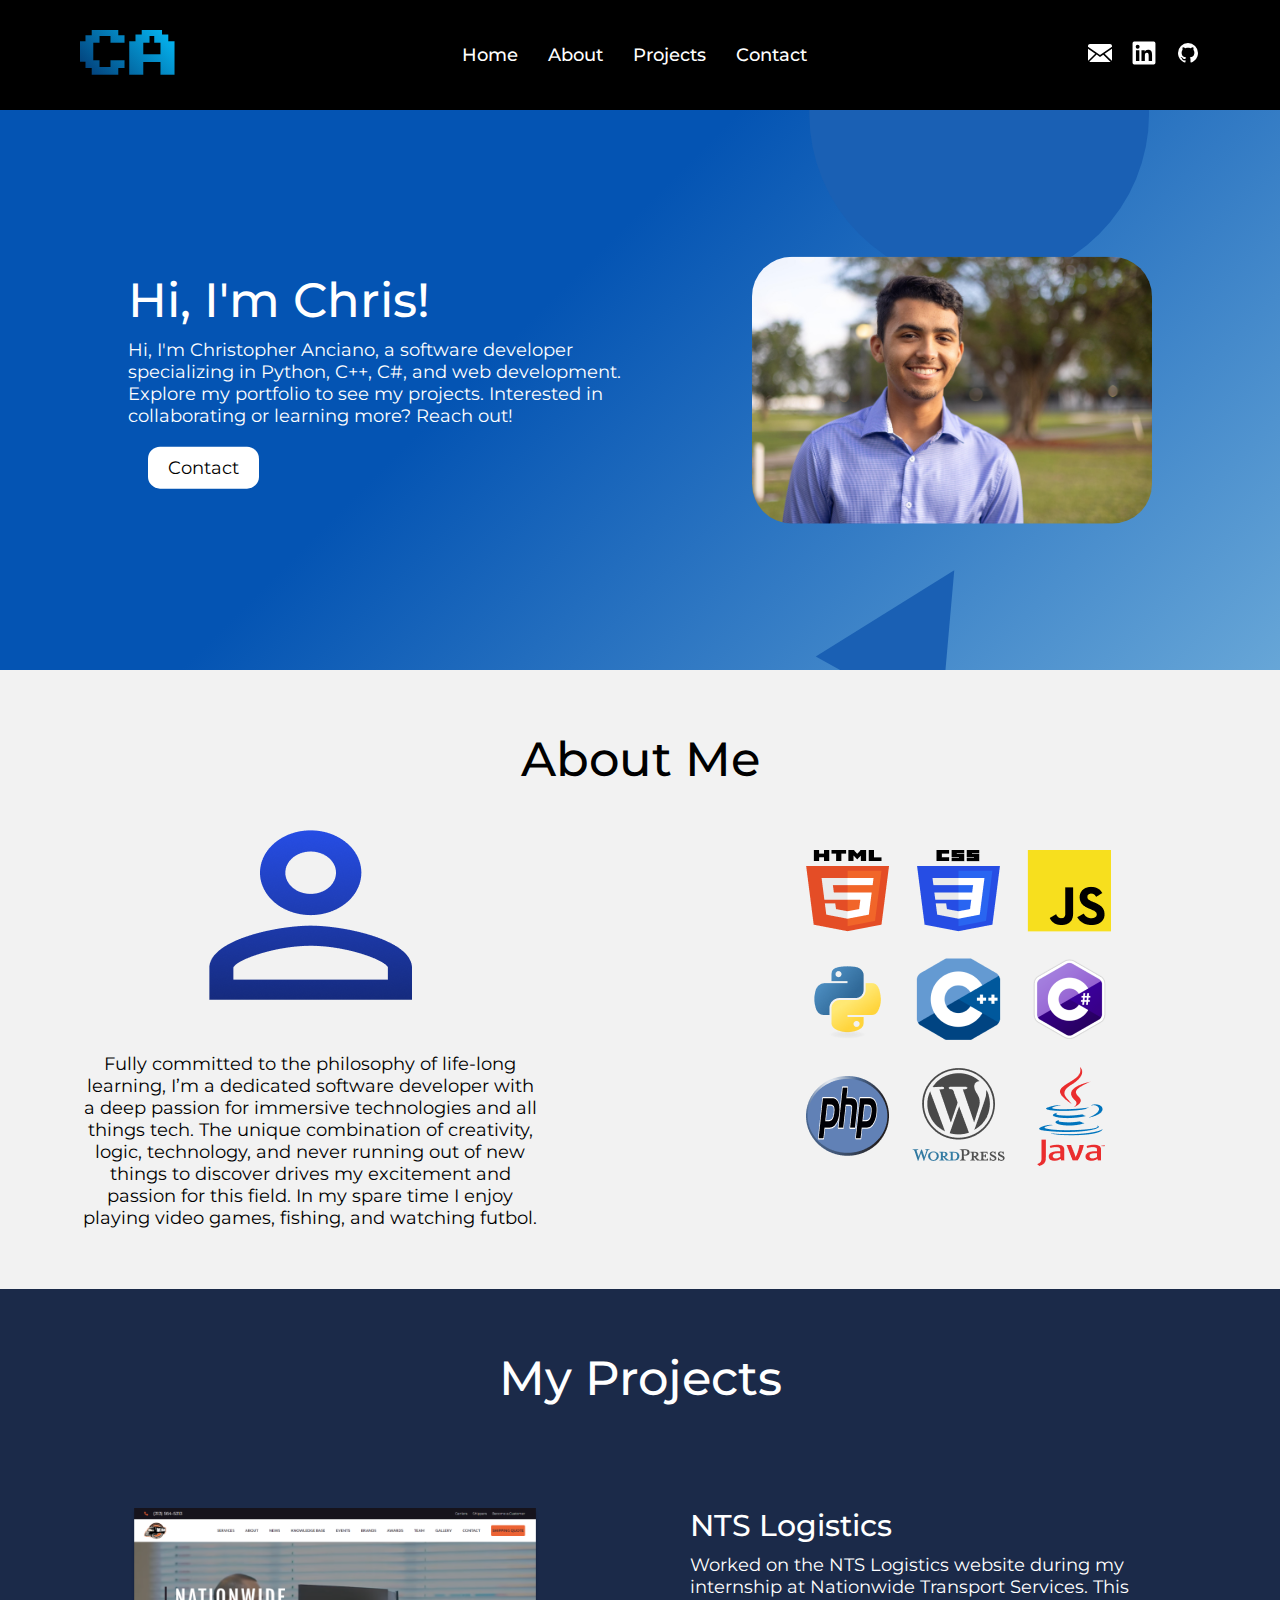
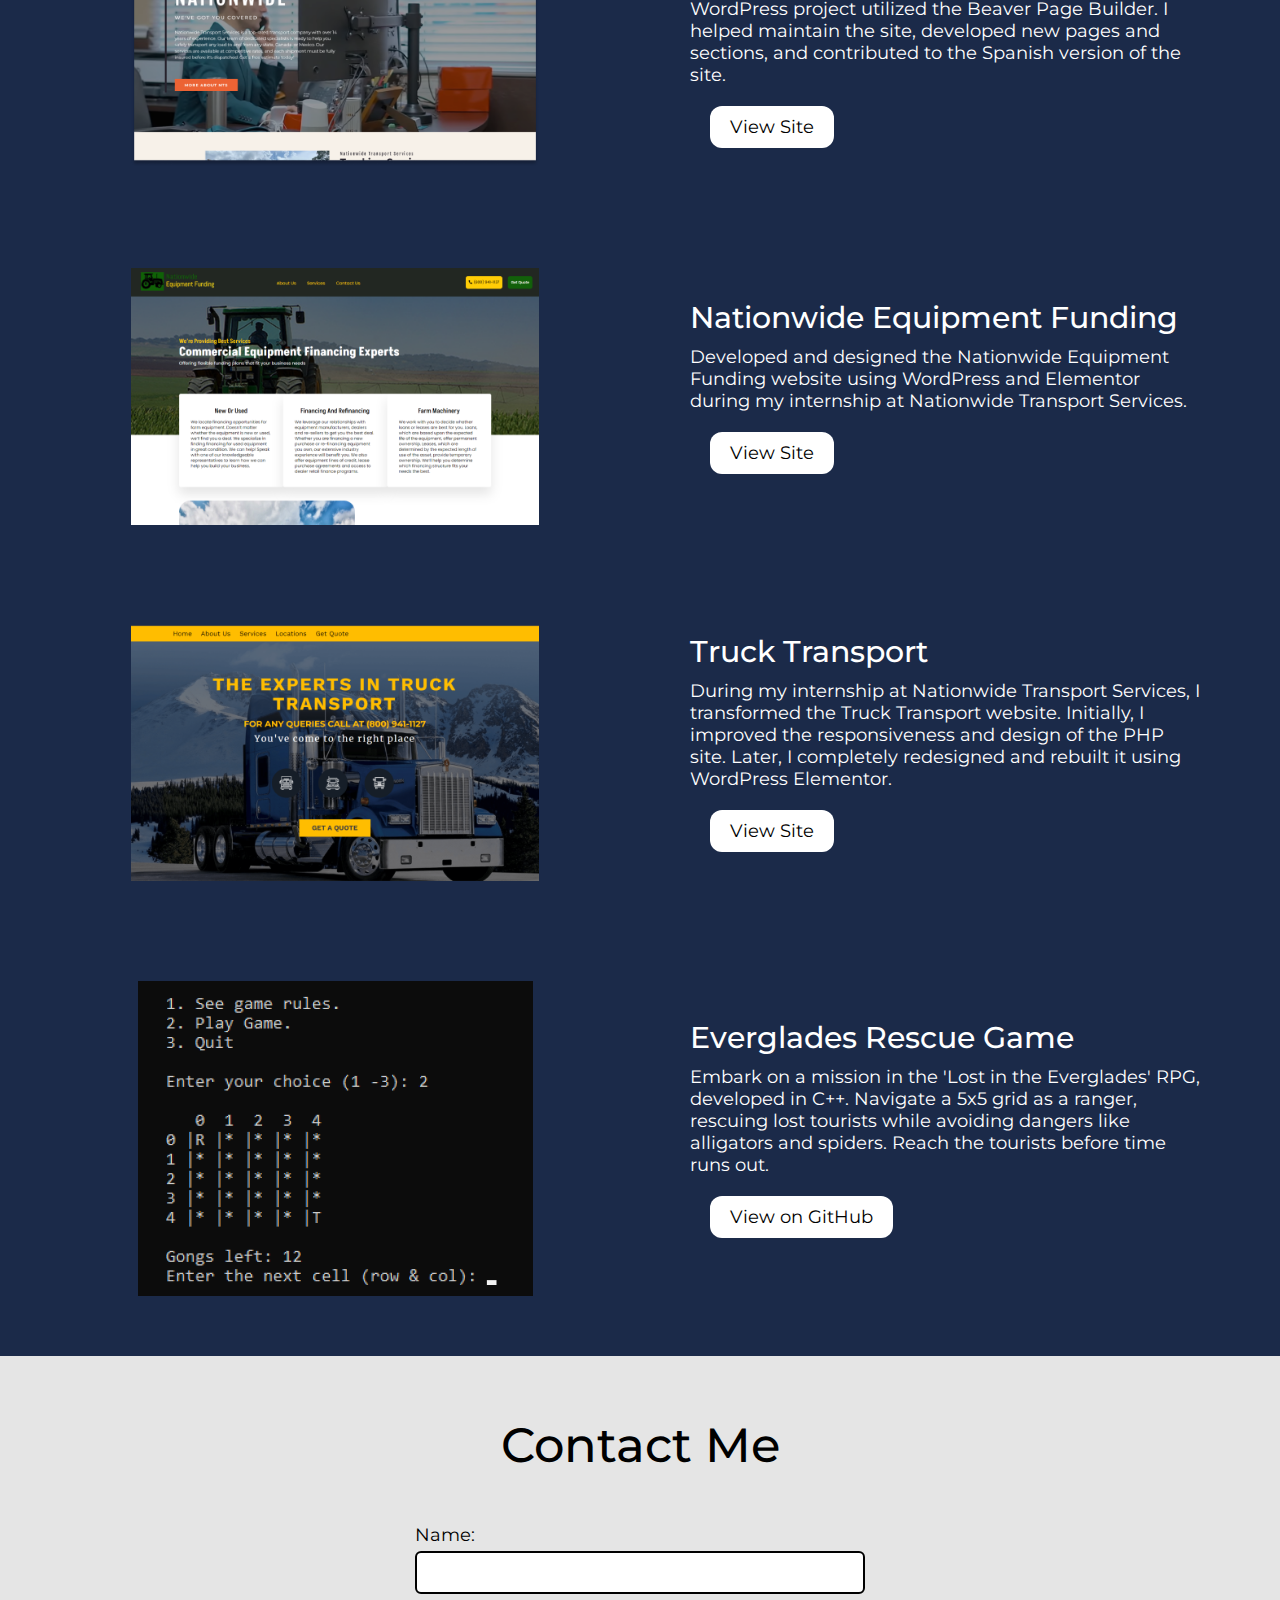
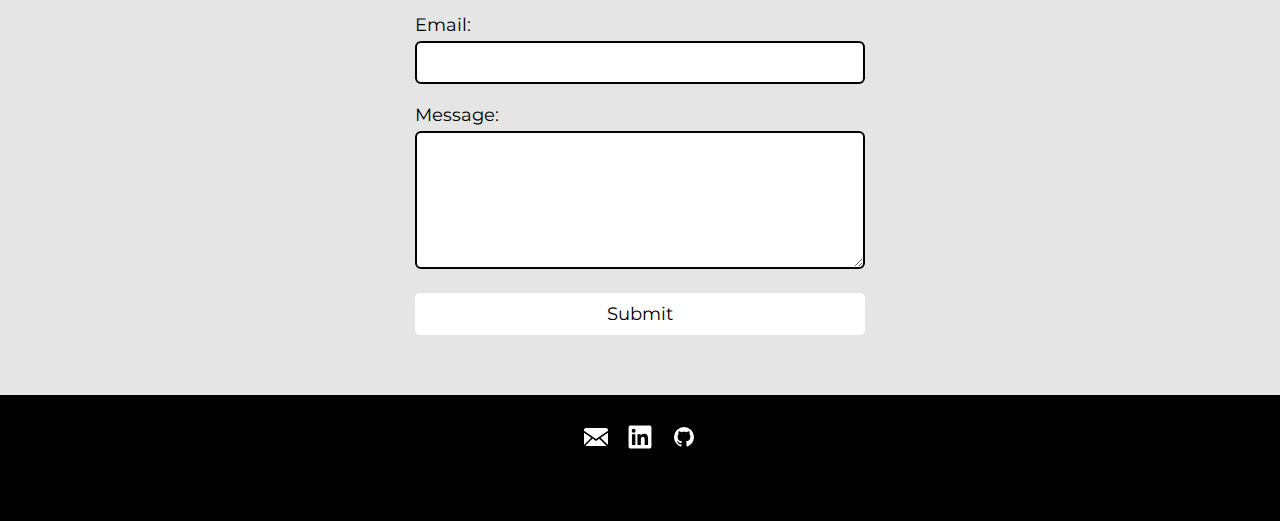
<file: index.html>
<!DOCTYPE html>
<html lang="en">
<head>
    <!-- Importing Google Font -->
    <link href="https://fonts.googleapis.com/css2?family=Montserrat:wght@400;700&display=swap" rel="stylesheet">
    <link href="https://fonts.googleapis.com/css2?family=Press+Start+2P&display=swap" rel="stylesheet">
    <meta charset="UTF-8">
    <meta name="viewport" content="width=device-width, initial-scale=1.0">
    <title>Christopher Anciano's Portfolio</title>
    <link rel="stylesheet" href="styles.css">
    <link rel="icon" href="favicon.ico" type="image/x-icon">
    <!-- Recaptcha
    <script src="https://www.google.com/recaptcha/api.js" async defer></script> -->
</head>
<body>
    <!-- Header Section -->
    <header>
        <div class="header-container">
            <!-- Logo Section -->
            <div class="logo">
                <h1>CA</h1>
            </div>
            <!-- Header Nav -->
<nav class="header-nav">
    <ul>
        <li><a href="./">Home</a></li>
        <li><a href=".#about">About</a></li>
        <li><a href=".#projects">Projects</a></li>
        <li><a href=".#contact">Contact</a></li>
    </ul>
</nav>

<!-- Social Media Icons -->
<div class="icons">

       <!-- Email Icon -->
        <a href="mailto:chris.anciano10@gmail.com" class="email-icon" rel="noopener noreferrer">
            <svg class="icon icon-1" xmlns="http://www.w3.org/2000/svg" viewBox="0 0 20 20">
                <path fill="currentColor" fill-rule="evenodd" d="m7.172 11.334l2.83 1.935l2.728-1.882l6.115 6.033q-.242.079-.512.08H1.667c-.22 0-.43-.043-.623-.12zM20 6.376v9.457c0 .247-.054.481-.15.692l-5.994-5.914zM0 6.429l6.042 4.132l-5.936 5.858A1.7 1.7 0 0 1 0 15.833zM18.333 2.5c.92 0 1.667.746 1.667 1.667v.586L9.998 11.648L0 4.81v-.643C0 3.247.746 2.5 1.667 2.5z"/>
            </svg>
        </a>

        <!-- LinkedIn Icon -->
        <a href="https://www.linkedin.com/in/chrisanciano" class="linkedin-icon" target="_blank" rel="noopener noreferrer">
            <svg class="icon icon-2" xmlns="http://www.w3.org/2000/svg" viewBox="0 0 128 128">
                <path fill="currentColor" d="M116 3H12a8.91 8.91 0 0 0-9 8.8v104.42a8.91 8.91 0 0 0 9 8.78h104a8.93 8.93 0 0 0 9-8.81V11.77A8.93 8.93 0 0 0 116 3M39.17 107H21.06V48.73h18.11zm-9-66.21a10.5 10.5 0 1 1 10.49-10.5a10.5 10.5 0 0 1-10.54 10.48zM107 107H88.89V78.65c0-6.75-.12-15.44-9.41-15.44s-10.87 7.36-10.87 15V107H50.53V48.73h17.36v8h.24c2.42-4.58 8.32-9.41 17.13-9.41C103.6 47.28 107 59.35 107 75z"/>
            </svg>
        </a>

        <!-- GitHub Icon -->
        <a href="https://github.com/ChrisAnciano" class="github-icon" target="_blank" rel="noopener noreferrer">
            <svg class="icon icon-3" xmlns="http://www.w3.org/2000/svg" viewBox="0 0 24 24">
                    <path fill="currentColor" d="M12 2A10 10 0 0 0 2 12c0 4.42 2.87 8.17 6.84 9.5c.5.08.66-.23.66-.5v-1.69c-2.77.6-3.36-1.34-3.36-1.34c-.46-1.16-1.11-1.47-1.11-1.47c-.91-.62.07-.6.07-.6c1 .07 1.53 1.03 1.53 1.03c.87 1.52 2.34 1.07 2.91.83c.09-.65.35-1.09.63-1.34c-2.22-.25-4.55-1.11-4.55-4.92c0-1.11.38-2 1.03-2.71c-.1-.25-.45-1.29.1-2.64c0 0 .84-.27 2.75 1.02c.79-.22 1.65-.33 2.5-.33s1.71.11 2.5.33c1.91-1.29 2.75-1.02 2.75-1.02c.55 1.35.2 2.39.1 2.64c.65.71 1.03 1.6 1.03 2.71c0 3.82-2.34 4.66-4.57 4.91c.36.31.69.92.69 1.85V21c0 .27.16.59.67.5C19.14 20.16 22 16.42 22 12A10 10 0 0 0 12 2"/>
            </svg>
        </a>
    </div>

        <!-- Hamburger Menu Button -->
        <button class="hamburger" id="hamburger">&#9776;</button>
    </header>

    <!-- Link to External JavaScript File -->
    <script src="script.js"></script>
<main>

    <!-- Main Section -->
    <section class="main">
    <!-- Background SVG Animation -->    
    <svg xmlns="http://www.w3.org/2000/svg" version="1.1" xmlns:xlink="http://www.w3.org/1999/xlink" xmlns:svgjs="http://svgjs.dev/svgjs" preserveAspectRatio="xMidYMid slice" viewBox="0 0 1440 560">
            <g mask="url(#SvgjsMask2375)" fill="none">
                <rect width="1440" height="560" x="0" y="0" fill="url(#SvgjsLinearGradient2376)"></rect>
                <!-- Animated Triangles -->
                <path d="M965.9531965504883 201.18987819360328L1057.2608674819467 215.6515925514192 980.4149109083043 109.88220726214493z" fill="rgba(26, 96, 180, 1)" class="triangle-float3"></path>
                <path d="M-83.51514296308852 228.79331374082656L-3.3349082943901465 339.15193911795893 26.843482414043862 148.6130790721282z" fill="rgba(26, 96, 180, 1)" class="triangle-float1"></path>
                <path d="M1039.3192833834853 291.71708973942344L886.4266238808947 195.97642777325575 878.1735678276588 353.454118416533z" fill="rgba(26, 96, 180, 1)" class="triangle-float2"></path>
                <path d="M1034.2592880680388 460.1503535510193L895.76514211006 546.5076858664692 1020.5498636728948 615.6769865117619z" fill="rgba(26, 96, 180, 1)" class="triangle-float1"></path>
                <path d="M1026.9268356498296-45.26077739156779L954.8358995170149 26.830158741246848 1099.017771782644 98.92109487406148z" fill="rgba(26, 96, 180, 1)" class="triangle-float3"></path>
                <path d="M889.32 3.97 a169.85 169.85 0 1 0 339.7 0 a169.85 169.85 0 1 0 -339.7 0z" fill="rgba(26, 96, 180, 1)" class="triangle-float3"></path>
            </g>
            <defs>
                <mask id="SvgjsMask2375">
                    <rect width="1440" height="560" fill="#ffffff"></rect>
                </mask>
                <linearGradient x1="15.28%" y1="-39.29%" x2="84.72%" y2="139.29%" gradientUnits="userSpaceOnUse" id="SvgjsLinearGradient2376">
                    <stop stop-color="rgba(4, 84, 179, 1)" offset="0.41"></stop>
                    <stop stop-color="rgba(110, 172, 218, 1)" offset="1"></stop>
                </linearGradient>
                <style>
                    @keyframes float1 {
                        0% { transform: translate(0, 0) }
                        50% { transform: translate(-10px, 0) }
                        100% { transform: translate(0, 0) }
                    }

                    .triangle-float1 {
                        animation: float1 5s infinite;
                    }

                    @keyframes float2 {
                        0% { transform: translate(0, 0) }
                        50% { transform: translate(-5px, -5px) }
                        100% { transform: translate(0, 0) }
                    }

                    .triangle-float2 {
                        animation: float2 4s infinite;
                    }

                    @keyframes float3 {
                        0% { transform: translate(0, 0) }
                        50% { transform: translate(0, -10px) }
                        100% { transform: translate(0, 0) }
                    }

                    .triangle-float3 {
                        animation: float3 6s infinite;
                    }
                </style>
            </defs>
        </svg>

        <!-- Main Section -->
        <div class="main-content">
            <div class="text-content">
                <h1>Hi, I'm Chris!</h1>
                <p>Hi, I'm Christopher Anciano, a software developer specializing in Python, C++, C#, and web development. Explore my portfolio to see my projects. Interested in collaborating or learning more? Reach out!</p>
                <a class="contact-button" href="#contact">Contact</a>
            </div>
            <img src="images/profile.jpg" alt="Picture of Christopher Anciano" class="main-image">
        </div>
    </section>

    <!-- About Section -->
    <section id="about" class="about">
    <h2>About Me</h2>
    <div class="about-content">
        <div class="about-items">
            <img src="images/mdi_person-outline.png" alt="Outline of Person">
            <p>Fully committed to the philosophy of life-long learning, I’m a dedicated software developer with a deep passion for immersive technologies and all things tech. The unique combination of creativity, logic, technology, and never running out of new things to discover drives my excitement and passion for this field. In my spare time I enjoy playing video games, fishing, and watching futbol.</p>
        </div>
        <div class="about-items">
            <img class="logo-grid" src="images/Logos.png" alt="Icons of languages Chris works with">
        </div>
    </div>
</section>

    <!-- Projects Section -->
    <section id="projects" class="projects">
    <h2>My Projects</h2>

    <!-- Project 1 -->
    <div class="projects-content">
        <div class="projects-items">
            <h3>NTS Logistics</h3>
            <p>Worked on the NTS Logistics website during my internship at Nationwide Transport Services. This WordPress project utilized the Beaver Page Builder. I helped maintain the site, developed new pages and sections, and contributed to the Spanish version of the site.</p>
            <a class="contact-button" href="https://ntslogistics.com/">View Site</a>
        </div>
        <div class="projects-items">
            <img src="images/NTS.png" alt="Picture of ntslogistics.com" class="project-image">
        </div>
    </div>

     <!-- Project 2 -->
     <div class="projects-content">
        <div class="projects-items">
            <h3>Nationwide Equipment Funding</h3>
            <p>Developed and designed the Nationwide Equipment Funding website using WordPress and Elementor during my internship at Nationwide Transport Services.</p>
            <a class="contact-button" href="https://www.nationwideequipmentfunding.com/">View Site</a>
        </div>
        <div class="projects-items">
            <img src="images/NEF.png" alt="Picture of nationwideequipmentfunding.com" class="project-image">
        </div>
    </div>

     <!-- Project 3 -->
     <div class="projects-content">
        <div class="projects-items">
            <h3>Truck Transport</h3>
            <p>During my internship at Nationwide Transport Services, I transformed the Truck Transport website. Initially, I improved the responsiveness and design of the PHP site. Later, I completely redesigned and rebuilt it using WordPress Elementor.</p>
            <a class="contact-button" href="https://trucktransport.com/">View Site</a>
        </div>
        <div class="projects-items">
            <img src="images/trucktransport.png" alt="Picture of another project" class="project-image">
        </div>
    </div>

     <!-- Project 4 -->
     <div class="projects-content">
        <div class="projects-items">
            <h3>Everglades Rescue Game</h3>
            <p>Embark on a mission in the 'Lost in the Everglades' RPG, developed in C++. Navigate a 5x5 grid as a ranger, rescuing lost tourists while avoiding dangers like alligators and spiders. Reach the tourists before time runs out.</p>
            <a class="contact-button" href="https://github.com/ChrisAnciano/evergladesRescueGame.git">View on GitHub</a>
        </div>
        <div class="projects-items">
            <img src="images/everglades_game.png" alt="Picture of another project" class="project-image">
        </div>
    </div>

</section>

    <!-- Contact Section -->
<section id="contact" class="contact">
    <h2>Contact Me</h2>
    <form class="contact-form" action="https://api.web3forms.com/submit" method="POST">
        <div class="form-group">
            <input type="hidden" name="access_key" value="9b235cf7-633a-4471-a347-149c73ba4e59">
            <label for="name">Name:</label>
            <input type="text" id="name" name="name" required>
        </div>
        <div class="form-group">
            <label for="email">Email:</label>
            <input type="email" id="email" name="email" required>
        </div>
        <div class="form-group">
            <label for="message">Message:</label>
            <textarea id="message" name="message" rows="6" required></textarea>
        </div>
        <!-- <div class="recaptcha-container">
            <div class="g-recaptcha" data-sitekey="6LcAgiIqAAAAALJOiTzbiRYidU1KZU0_DNqeYp95" required></div>
        </div> -->
        <button type="submit">Submit</button>
    </form>
</section>
</main>

<!-- Footer Section -->
<footer class="footer-container">
    <div class="footer-content">
        <div class="footer-info">
        <div class="footer-icons">

                <!-- Email Icon -->
                <a href="mailto:chris.anciano10@gmail.com" class="email-icon" rel="noopener noreferrer">
                    <svg class="icon icon-1" xmlns="http://www.w3.org/2000/svg" viewBox="0 0 20 20">
                        <path fill="currentColor" fill-rule="evenodd" d="m7.172 11.334l2.83 1.935l2.728-1.882l6.115 6.033q-.242.079-.512.08H1.667c-.22 0-.43-.043-.623-.12zM20 6.376v9.457c0 .247-.054.481-.15.692l-5.994-5.914zM0 6.429l6.042 4.132l-5.936 5.858A1.7 1.7 0 0 1 0 15.833zM18.333 2.5c.92 0 1.667.746 1.667 1.667v.586L9.998 11.648L0 4.81v-.643C0 3.247.746 2.5 1.667 2.5z"/>
                    </svg>
                </a>

                <!-- LinkedIn Icon -->
                <a href="https://www.linkedin.com/in/chrisanciano" class="linkedin-icon" target="_blank" rel="noopener noreferrer">
                    <svg class="footer-icon icon-2" xmlns="http://www.w3.org/2000/svg" viewBox="0 0 128 128">
                        <path fill="currentColor" d="M116 3H12a8.91 8.91 0 0 0-9 8.8v104.42a8.91 8.91 0 0 0 9 8.78h104a8.93 8.93 0 0 0 9-8.81V11.77A8.93 8.93 0 0 0 116 3M39.17 107H21.06V48.73h18.11zm-9-66.21a10.5 10.5 0 1 1 10.49-10.5a10.5 10.5 0 0 1-10.54 10.48zM107 107H88.89V78.65c0-6.75-.12-15.44-9.41-15.44s-10.87 7.36-10.87 15V107H50.53V48.73h17.36v8h.24c2.42-4.58 8.32-9.41 17.13-9.41C103.6 47.28 107 59.35 107 75z"/>
                    </svg>
                </a>

                <!-- GitHub Icon -->
                <a href="https://github.com/ChrisAnciano" class="github-icon" target="_blank" rel="noopener noreferrer">
                    <svg class="footer-icon icon-3" xmlns="http://www.w3.org/2000/svg" viewBox="0 0 24 24">
                        <path fill="currentColor" d="M12 2A10 10 0 0 0 2 12c0 4.42 2.87 8.17 6.84 9.5c.5.08.66-.23.66-.5v-1.69c-2.77.6-3.36-1.34-3.36-1.34c-.46-1.16-1.11-1.47-1.11-1.47c-.91-.62.07-.6.07-.6c1 .07 1.53 1.03 1.53 1.03c.87 1.52 2.34 1.07 2.91.83c.09-.65.35-1.09.63-1.34c-2.22-.25-4.55-1.11-4.55-4.92c0-1.11.38-2 1.03-2.71c-.1-.25-.45-1.29.1-2.64c0 0 .84-.27 2.75 1.02c.79-.22 1.65-.33 2.5-.33s1.71.11 2.5.33c1.91-1.29 2.75-1.02 2.75-1.02c.55 1.35.2 2.39.1 2.64c.65.71 1.03 1.6 1.03 2.71c0 3.82-2.34 4.66-4.57 4.91c.36.31.69.92.69 1.85V21c0 .27.16.59.67.5C19.14 20.16 22 16.42 22 12A10 10 0 0 0 12 2"/>
                    </svg>
                </a>
            </div>
        </div>
        <p>Christopher Anciano &copy;2024</p> 

</body>
</html>
</file>
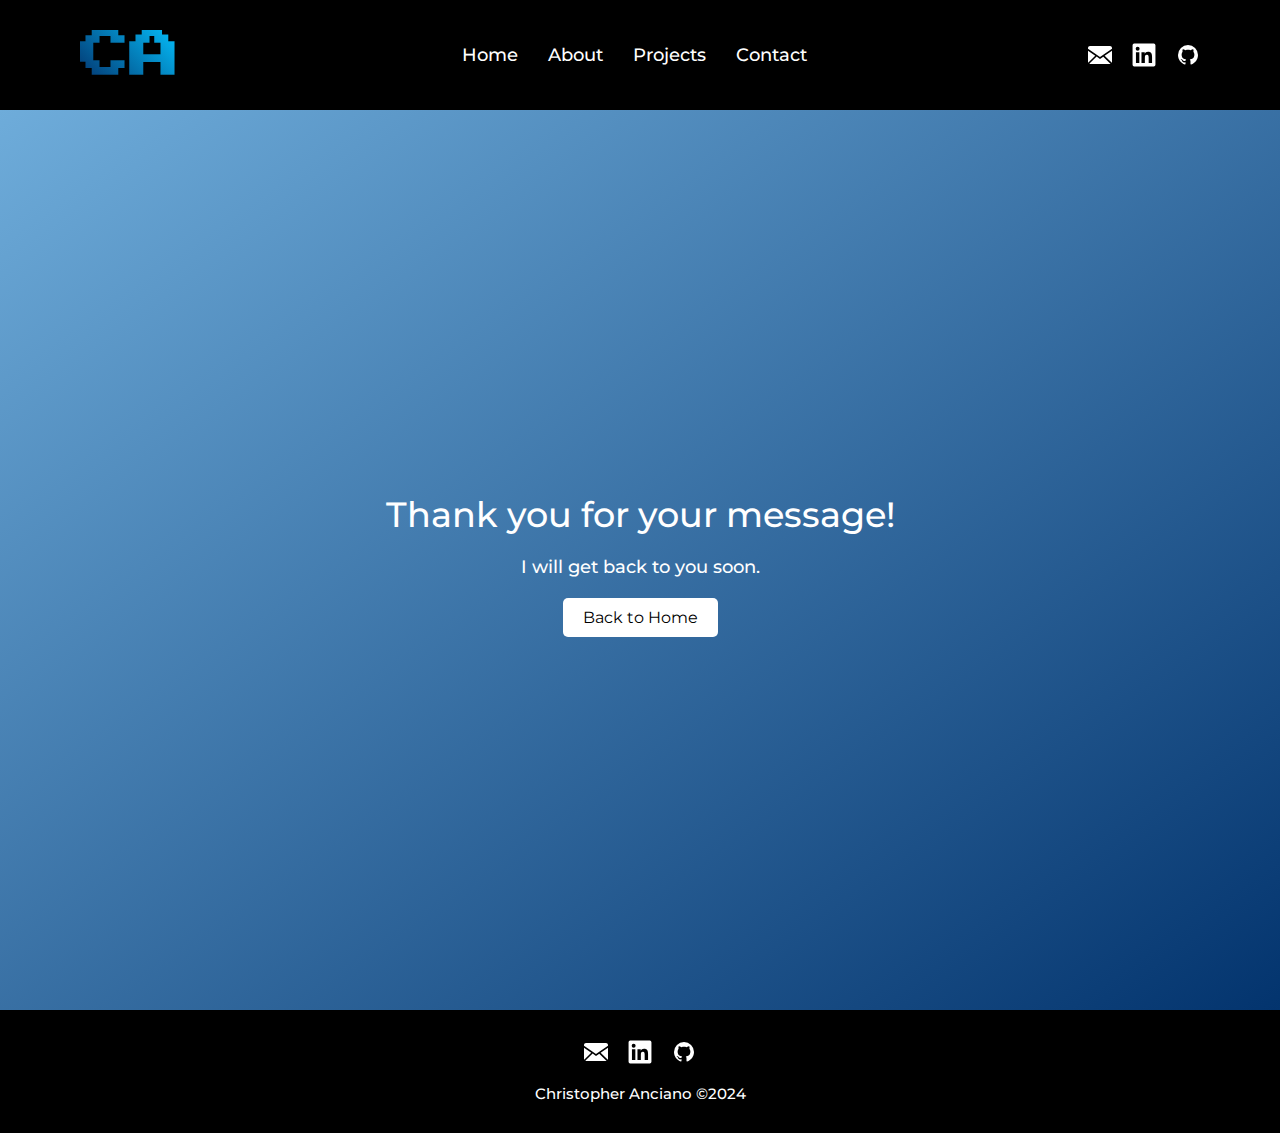
<file: thank-you.html>
<html lang="en">
<head>
    <!-- Importing Google Font -->
    <link href="https://fonts.googleapis.com/css2?family=Montserrat:wght@400;700&display=swap" rel="stylesheet">
    <link href="https://fonts.googleapis.com/css2?family=Press+Start+2P&display=swap" rel="stylesheet">
    <meta charset="UTF-8">
    <meta name="viewport" content="width=device-width, initial-scale=1.0">
    <title>Christopher Anciano's Portfolio</title>
    <link rel="stylesheet" href="styles.css">
    <link rel="icon" href="favicon.ico" type="image/x-icon">
    <!-- Recaptcha -->
    <script src="https://www.google.com/recaptcha/api.js" async defer></script>
</head>
<body>
    <!-- Header Section -->
    <header>
        <div class="header-container">
            <!-- Logo Section -->
            <div class="logo">
                <h1>CA</h1>
            </div>
            <!-- Header Nav -->
<nav class="header-nav">
    <ul>
        <li><a href="./">Home</a></li>
        <li><a href=".#about">About</a></li>
        <li><a href=".#projects">Projects</a></li>
        <li><a href=".#contact">Contact</a></li>
    </ul>
</nav>
<div class="icons">
        <!-- Icons here -->
        <a mailto:chris.anciano10@gmail.com class="email-icon" target="_blank" rel="noopener noreferrer">
            <svg class="icon icon-1" xmlns="http://www.w3.org/2000/svg" viewBox="0 0 20 20">
                    <path fill="currentColor" fill-rule="evenodd" d="m7.172 11.334l2.83 1.935l2.728-1.882l6.115 6.033q-.242.079-.512.08H1.667c-.22 0-.43-.043-.623-.12zM20 6.376v9.457c0 .247-.054.481-.15.692l-5.994-5.914zM0 6.429l6.042 4.132l-5.936 5.858A1.7 1.7 0 0 1 0 15.833zM18.333 2.5c.92 0 1.667.746 1.667 1.667v.586L9.998 11.648L0 4.81v-.643C0 3.247.746 2.5 1.667 2.5z"/>
            </svg>
        </a>
        <a href="https://www.linkedin.com/in/chrisanciano" class="linkedin-icon" target="_blank" rel="noopener noreferrer">
            <svg class="icon icon-2" xmlns="http://www.w3.org/2000/svg" viewBox="0 0 128 128">
                <path fill="currentColor" d="M116 3H12a8.91 8.91 0 0 0-9 8.8v104.42a8.91 8.91 0 0 0 9 8.78h104a8.93 8.93 0 0 0 9-8.81V11.77A8.93 8.93 0 0 0 116 3M39.17 107H21.06V48.73h18.11zm-9-66.21a10.5 10.5 0 1 1 10.49-10.5a10.5 10.5 0 0 1-10.54 10.48zM107 107H88.89V78.65c0-6.75-.12-15.44-9.41-15.44s-10.87 7.36-10.87 15V107H50.53V48.73h17.36v8h.24c2.42-4.58 8.32-9.41 17.13-9.41C103.6 47.28 107 59.35 107 75z"/>
            </svg>
        </a>
        <a href="https://github.com/ChrisAnciano" class="github-icon" target="_blank" rel="noopener noreferrer">
            <svg class="icon icon-3" xmlns="http://www.w3.org/2000/svg" viewBox="0 0 24 24">
                    <path fill="currentColor" d="M12 2A10 10 0 0 0 2 12c0 4.42 2.87 8.17 6.84 9.5c.5.08.66-.23.66-.5v-1.69c-2.77.6-3.36-1.34-3.36-1.34c-.46-1.16-1.11-1.47-1.11-1.47c-.91-.62.07-.6.07-.6c1 .07 1.53 1.03 1.53 1.03c.87 1.52 2.34 1.07 2.91.83c.09-.65.35-1.09.63-1.34c-2.22-.25-4.55-1.11-4.55-4.92c0-1.11.38-2 1.03-2.71c-.1-.25-.45-1.29.1-2.64c0 0 .84-.27 2.75 1.02c.79-.22 1.65-.33 2.5-.33s1.71.11 2.5.33c1.91-1.29 2.75-1.02 2.75-1.02c.55 1.35.2 2.39.1 2.64c.65.71 1.03 1.6 1.03 2.71c0 3.82-2.34 4.66-4.57 4.91c.36.31.69.92.69 1.85V21c0 .27.16.59.67.5C19.14 20.16 22 16.42 22 12A10 10 0 0 0 12 2"/>
            </svg>
        </a>
    </div>
        <button class="hamburger" id="hamburger">&#9776;</button>
    </header>
    <script src="script.js"></script>
    
</body>
</html>


<main>
    <section class="thank-you">    
            <div class="thank-you-text">
                <h1>Thank you for your message!</h1>
                <p>I will get back to you soon.</p>
                <a class="return-button" href="./">Back to Home</a>
            </div>
        </div>
    </section>
</main>

<footer class="footer-container">
    <div class="footer-content">
        <div class="footer-info">
        <div class="footer-icons">
            <!-- Icons here -->
            <div class="icon-container">
                <a mailto:chris.anciano10@gmail.com class="email-icon" target="_blank" rel="noopener noreferrer">
                    <svg class="footer-icon icon-1" xmlns="http://www.w3.org/2000/svg" viewBox="0 0 20 20">
                        <path fill="currentColor" fill-rule="evenodd" d="m7.172 11.334l2.83 1.935l2.728-1.882l6.115 6.033q-.242.079-.512.08H1.667c-.22 0-.43-.043-.623-.12zM20 6.376v9.457c0 .247-.054.481-.15.692l-5.994-5.914zM0 6.429l6.042 4.132l-5.936 5.858A1.7 1.7 0 0 1 0 15.833zM18.333 2.5c.92 0 1.667.746 1.667 1.667v.586L9.998 11.648L0 4.81v-.643C0 3.247.746 2.5 1.667 2.5z"/>
                    </svg>
                </a>
                <a href="https://www.linkedin.com/in/chrisanciano" class="linkedin-icon" target="_blank" rel="noopener noreferrer">
                    <svg class="footer-icon icon-2" xmlns="http://www.w3.org/2000/svg" viewBox="0 0 128 128">
                        <path fill="currentColor" d="M116 3H12a8.91 8.91 0 0 0-9 8.8v104.42a8.91 8.91 0 0 0 9 8.78h104a8.93 8.93 0 0 0 9-8.81V11.77A8.93 8.93 0 0 0 116 3M39.17 107H21.06V48.73h18.11zm-9-66.21a10.5 10.5 0 1 1 10.49-10.5a10.5 10.5 0 0 1-10.54 10.48zM107 107H88.89V78.65c0-6.75-.12-15.44-9.41-15.44s-10.87 7.36-10.87 15V107H50.53V48.73h17.36v8h.24c2.42-4.58 8.32-9.41 17.13-9.41C103.6 47.28 107 59.35 107 75z"/>
                    </svg>
                </a>
                <a href="https://github.com/ChrisAnciano" class="github-icon" target="_blank" rel="noopener noreferrer">
                    <svg class="footer-icon icon-3" xmlns="http://www.w3.org/2000/svg" viewBox="0 0 24 24">
                        <path fill="currentColor" d="M12 2A10 10 0 0 0 2 12c0 4.42 2.87 8.17 6.84 9.5c.5.08.66-.23.66-.5v-1.69c-2.77.6-3.36-1.34-3.36-1.34c-.46-1.16-1.11-1.47-1.11-1.47c-.91-.62.07-.6.07-.6c1 .07 1.53 1.03 1.53 1.03c.87 1.52 2.34 1.07 2.91.83c.09-.65.35-1.09.63-1.34c-2.22-.25-4.55-1.11-4.55-4.92c0-1.11.38-2 1.03-2.71c-.1-.25-.45-1.29.1-2.64c0 0 .84-.27 2.75 1.02c.79-.22 1.65-.33 2.5-.33s1.71.11 2.5.33c1.91-1.29 2.75-1.02 2.75-1.02c.55 1.35.2 2.39.1 2.64c.65.71 1.03 1.6 1.03 2.71c0 3.82-2.34 4.66-4.57 4.91c.36.31.69.92.69 1.85V21c0 .27.16.59.67.5C19.14 20.16 22 16.42 22 12A10 10 0 0 0 12 2"/>
                    </svg>
                </a>
            </div>
        </div>
        <p>Christopher Anciano &copy;2024</p> 
</body>
</html>
</file>
<file: styles.css>
/* CSS Reset */
* {
    margin: 0;
    padding: 0;
    box-sizing: border-box; /* Includes padding and border in the element’s total width and height */
}

html, body {
    height: 100%;
    margin: 0;
    padding: 0;
}

/* Styles for header */
.header-container {
    position: relative; /* Ensures child elements position correctly */
    display: flex;
    justify-content: space-between;
    align-items: center;
    background-color: #000000;
    gap: 40px;
    padding: 30px 80px;
}

/* Styles for navigation */
.header-nav {
    display: flex; 
    align-items: center;
    gap: 90px; 
}

.header-nav ul {
    list-style-type: none; /* Remove bullet points */
    margin: 0;
    padding: 10px 0 10px 0; /* Adjust padding as needed */
    display: flex;
    gap: 30px; /* Space between nav items */
    align-items: center;
}

nav a {
    font-size: 18px;
    color: #FFFFFF;
    font-family: "Montserrat";
    text-decoration: none;
    font-weight: 500;
}

.icons {
    display: flex; 
    gap: 20px; 
    align-items: center; 
    height: auto; 
}

.icon {
    color: #FFFFFF;
    width: 24px;
    height: 24px;
}

.logo h1 {
    font-family: 'Press Start 2P', cursive;
    font-size: 50px; 
    margin: 0; 
    background: linear-gradient(45deg, #03346E, #04C1FD); /* Gradient colors */
    background-clip: text; /* Clips background to text for other browsers */
    color: transparent; /* Makes the text color transparent to show the gradient */
}

/* Hamburger Button */
.hamburger {
    display: none; 
    font-size: 30px; 
    background: none; 
    border: none; 
    color: white; 
    cursor: pointer; 
}

/* Main Section */
.main {
    position: relative;
    width: 100%;
    height: 560px; 
    overflow: hidden;
    padding: 0 80px;
}

.main svg {
    position: absolute;
    top: 0;
    left: 0;
    width: 100%;
    height: 100%;
    object-fit: cover; /* Ensures the SVG covers the container */
}

.main-content {
    position: absolute;
    top: 50%;
    left: 50%;
    transform: translate(-50%, -50%);
    display: flex;
    align-items: center;
    justify-content: space-between;
    color: #fff; 
    width: 80%; /* Adjust width as needed */
    z-index: 1; 
}

.text-content {
    text-align: left; /* Align text to the left */
    margin-right: 50px; /* Space between text and image */
}

.main-image {
    width: 400px; 
    height: auto;
    border-radius: 40px; 
}

.text-content h1 {
    font-size: 48px;
    font-family: "Montserrat";
    font-weight: 500;
    margin-bottom: 10px;
}

.text-content h2 {
    font-size: 48px;
    font-family: "Montserrat";
    font-weight: 500;
    margin-bottom: 10px;
    text-align: center;
}

.text-content p {
    font-size: 18px; 
    font-family: "Montserrat";
}

/* About Section */
.about {
    position: relative;
    width: 100%;
    overflow: hidden;
    padding: 60px 80px;
    background-color: #F2F2F2;
}

.about h2 {
    font-size: 48px;
    font-family: "Montserrat";
    font-weight: 500;
    text-align: center;
}

.about-content {
    display: flex;
    flex-direction: row;
    align-items: center;
    column-gap: 200px;
    justify-content: center;
}

.about-items {
    text-align: center;
    width: 50%;
}

.about-items img {
    max-width: 80%;
    height: auto;
    display: block;
    margin: 0 auto;
}

.about-items p {
    font-size: 18px; 
    font-family: "Montserrat";
    margin-top: 10px;
    width: 100%;
}

/* Projects Section */
.projects{
    height: auto;
    background-color: #1B2A49;
    padding: 60px 80px;
}

.projects h2 {
    font-size: 48px;
    font-family: "Montserrat";
    font-weight: 500;
    text-align: center;
    color: #FFFFFF;
    margin-bottom: 50px;
}

.projects-content {
    display: flex;
    flex-direction: row-reverse;
    align-items: center;
    column-gap: 100px;
    justify-content: center;
    margin-top: 100px;
}

.projects-items {
    text-align: center;
    width: 50%;
}

.projects-items img {
    max-width: 80%;
    height: auto;
    display: block;
    margin: 0 auto;
}

.projects-items h3 {
    color: #FFFFFF;
    font-size: 30px;
    font-family: "Montserrat";
    text-align: left;
    font-weight: 500;
}
.projects-items p {
    color: #FFFFFF;
    font-size: 18px; 
    font-family: "Montserrat";
    margin-top: 10px;
    width: 100%;
    text-align: left;
}

/* Contact Section */
 .contact {
    background-color: #E5E5E5;
    height: auto;
    padding: 60px 80px;
 }

 .contact h2 {
    font-size: 48px;
    font-family: "Montserrat";
    font-weight: 500;
    text-align: center;
    color: #000000;
    margin-bottom: 50px;
 }

 .contact-form {
    max-width: 450px;
    margin: 0 auto;
    display: flex;
    flex-direction: column;
}

.form-group {
    margin-bottom: 20px;
}

.form-group label {
    font-size: 18px;
    font-family: "Montserrat";
    margin-bottom: 5px;
    display: block;
}

.form-group input,
.form-group textarea {
    width: 100%;
    padding: 10px;
    font-size: 16px;
    font-family: "Montserrat";
    border: 2px solid #000000;
    border-radius: 6px;
}

.recaptcha-container {
    display: inline-block;
    width: 100%;
    max-width: 300px; /* Set max width of the reCAPTCHA */
    overflow: hidden;
    padding-bottom: 8px; /* Add padding to avoid cutting off the logo */
}

.g-recaptcha {
    transform: scale(0.85); /* Default scale for medium screens */
    transform-origin: 0 0; /* Ensure scaling starts from top-left */
    margin-bottom: 20px;
}

button {
    color: #000000;
    background-color: #FFFFFF;
    font-family: "Montserrat";
    font-size: 18px;
    border-radius: 12px;
    padding: 10px 20px; /* Adjust padding as needed */
    text-decoration: none;
    border: none;
    border-radius: 5px;
    cursor: pointer;
}

/* Thank you Page */
.thank-you {
    background: linear-gradient(to bottom right, #6EACDA, #03346E); /* Gradient background */
    display: flex;
    height: 100vh;
    justify-content: center;
    align-items: center;
    text-align: center;
    padding: 60px 80px;
}

.thank-you-content {
    padding: 20px;
    background: rgba(0, 0, 0, 0.6); /* Semi-transparent background for better text readability */
    border-radius: 8px;
}

.thank-you-text h1 {
    margin: 0;
    padding: 0;
    font-size: 35px;
    font-family: "Montserrat";
    font-weight: 500;
    text-align: center;
    color: #FFFFFF;
}

.thank-you-text p {
    margin-top: 20px;
    margin-bottom: 30px;
    padding: 0;
    font-size: 18px;
    font-family: "Montserrat";
    font-weight: 500;
    text-align: center;
    color: #FFFFFF;
}

.return-button {
    color: #000000;
    background-color: #FFFFFF;
    font-family: "Montserrat";
    font-size: 16px;
    border-radius: 12px;
    padding: 10px 20px; 
    text-decoration: none;
    border: none;
    border-radius: 5px;
}

/* Footer Section */
.footer-container{
    background-color: #000000;
    align-items: center;
    padding: 30px 0 30px 0

}
.footer-info p {
    font-size: 15px;
    color:#FFFFFF;
    font-family: "Montserrat";
    text-decoration: none;
    font-weight: 500;
    text-align: center;
}

.icon-container {
    display: flex;
    justify-content: center; /* Center icons horizontally */
    gap: 20px; /* Space between icons */
}

.footer-icon {
    color: #FFFFFF;
    width: 24px;
    height: 24px;
}

.footer-icons {
    display: flex; /* Flexbox layout for aligning icons */
    gap: 20px; /* Space between icons */
    align-items: center; /* Align icons vertically to the center */
    height: auto; /* Allow container height to adjust based on content */
    justify-content: center;
    padding: 0 0 20px 0;
}

.contact-button {
    color: #000000;
    background-color: #FFFFFF;
    font-family: "Montserrat";
    font-size: 18px;
    border-radius: 12px;
    padding: 10px 20px; /* Adjust padding as needed */
    text-decoration: none;
    margin: 20px; /* Center horizontally and add space above */
    display: block; /* Makes the button respect padding and align properly */
    width: fit-content; /* Ensures the button width only fits the content */
}

/* Responsiveness */
@media (min-width: 1300px) {
    .projects {
        height: auto;
    }
}
@media (min-width: 1200px) {
    .text-content {
        width: 50%;
    }
}
@media (max-width: 991px) {

    .header-container {
        gap: 0px;
    }

    .logo h1 {
        font-size: 35px;
    }
    .main {
        height: 400px;
        padding: 20px 50px;
    }
    .text-content {
        margin-right: 60px; /* Space between text and image */
    }

    .text-content h1 {
        font-size: 35px;
        margin-bottom: 10px;
    }
    
    .text-content p {
        font-size: 16px; 
    }

    .about-content {
        column-gap: 50px;
    }
    .about h2 {
        font-size: 35px;
        margin-bottom: 10px;
    }
    
    .about-content p {
        font-size: 16px; 
    }

    .projects-content {
        column-gap: 50px;
        margin-top: 50px;
    }
    .projects h2 {
        font-size: 35px;
    }
    
    .projects-content p {
        font-size: 16px; 
    }

    .contact h2{
        font-size: 35px;
        margin-bottom: 50px;
        
    }
    .thank-you{
        padding: 60px 20px;
    }

    .thank-you-text h1 {
        font-size: 35px;
    }

    .main-image {
        width: 300px; 
        height: auto;
        border-radius: 40px; 
    }

    nav a {
        font-size: 16px;
    }

}
@media (max-width: 767px) {
    .main {
        height: 550px;
    }
 
    .header-nav ul {
        display: none; /* Hidden by default */
        flex-direction: column;
        position: absolute;
        top: 100%; /* Position right below the header */
        left: 0;
        background-color: #000;
        width: 100%;
        gap: 10px;
        padding: 10px;
        z-index: 1000; /* Ensure it's on top of other elements */
    }

    .header-nav ul.show {
        display: flex; /* Show menu when .show is added */
        margin-top: -25px;
    }

    nav a {
        font-size: 15px;
    }

    .logo h1 {
        font-size: 35px;
    }

    .icons {
        display: none; /* Hidden by default */
    }

    .icons.show {
        display: flex !important;
        flex-direction: row; /* Ensure icons are in a row */
        align-items: center;
        justify-content: center;
        background-color: #000;
        width: 100%;
        gap: 10px;
        padding: 10px 0px 10px 10px;
        z-index: 1000; /* Ensure it's on top of other content */
    }

    .hamburger {
        display: block; /* Show the hamburger button */
    }

    /* Combine icons with nav for mobile */
    .header-nav.show .icons {
        display: flex !important;
    }

    .main-content {
        /* Stacks the items vertically */
        flex-direction:column-reverse;
        align-items: center;
    }

    .main-image {
        padding: 20px 0 20px 0;
        width: 300px;
        border-radius: 40px;
    }

    .text-content {
        width: 70%;
        margin: 0;
    }

    .text-content h1 {
        width: 100%;
        text-align: center;
        font-size: 45px;
    }

    .text-content p {
        text-align: center;
    }

    .about {
        padding: 50px 0;
    }

    .about-content {
        flex-direction:column;
        align-items: center;
    }

    .about h2 {
        width: 100%;
        text-align: center;
        font-size: 45px;
    }

    .about-items {
        width: 80%;
    }

    .about-content p {
        text-align: center;
        padding: 0px 0px 60px 0;
    }

    .projects {
        padding: 50px 0;
        height: auto;
    }

    .projects-content {
        flex-direction:column-reverse;
        align-items: center;
        text-align: center;
        margin-top: 50px;
    }

    .projects h2 {
        width: 100%;
        text-align: center;
        font-size: 45px;
    }

    .projects h3 {
        width: 100%;
        text-align: center;
        font-size: 28px;
    }

    .projects-items {
        width: 80%;
    }

    .projects-items img {
        padding: 0 0 20px 0;
    }

    .projects-content p {
        text-align: center;
    }

    .contact {
        padding: 50px 0px;
    }

    .contact-form {
        width: 80%;
    }
    .contact-button {
        margin-left: auto; /* Center the button */
        margin-right: auto; /* Center the button */
        display: block; /* Ensure the button is a block element for centering */
        width: fit-content; /* Ensures the button width only fits the content */
    }

    .thank-you-text h1 {
        font-size: 30px; 
    }
    
    .thank-you-text p {
        font-size: 16px;
      
    }
}

/* CSS for extra small devices */
@media (max-width: 575px) { 
    .header-container {
        padding: 30px 30px;
    }

    .logo h1 {
        font-size: 30px;
    }

    .main {
        height: 500px;
    }

    .main-image {
        width: 220px;
        border-radius: 40px;
    }

    .text-content {
        width: 100%;
        margin: 0;
    }

    .text-content h1 {
        font-size: 35px;
    }
    
    .text-content p {
        font-size: 15px;
    }

    .about-content {
        width: 100%;
        margin: 0;
    }

    .about-content p {
        font-size: 15px;
    }

    .about h2 {
        font-size: 35px;
    }

    .about-items img {
        height: auto;
        width: auto;
    }

    .projects-content {
        width: 100%;
    }

    .projects-content p {
        font-size: 15px;
    }

    .projects h2 {
        font-size: 35px;
    }

    .contact h2{
        font-size: 35px;
    }

    .thank-you-text h1 {
        font-size: 30px;
    }

    .icon {
        height: 16px;
        width: 16px;
    }

    .image-container {
        height: 1200px;
    }
}
@media screen and (max-width: 480px) {
    .g-recaptcha {
        transform: scale(0.75); /* Scale down further for small screens */
    }
}

@media screen and (max-width: 360px) {
    .g-recaptcha {
        transform: scale(0.65); /* Scale down even more for very small screens */
    }
}

@media (max-width: 300px) {
    .main {
        height: 550px;
    }

    .main h1 {
        font-size: 30px;
    }

    .about h2 {
        font-size: 30px;
    }

    .about-items img {
        height: auto;
        width: auto;
    }

    .projects h2 {
        font-size: 30px;
    }

    .contact h2{
        font-size: 30px;  
    }

    .thank-you-text h1 {
        font-size: 28px;
    }

    .return-button {
        font-size: 14px;
    }
}

@media (max-width: 230px){
    .main {
        height: 600px;
    }

    .thank-you h1 {
        font-size: 20px;
    }
}
</file>
